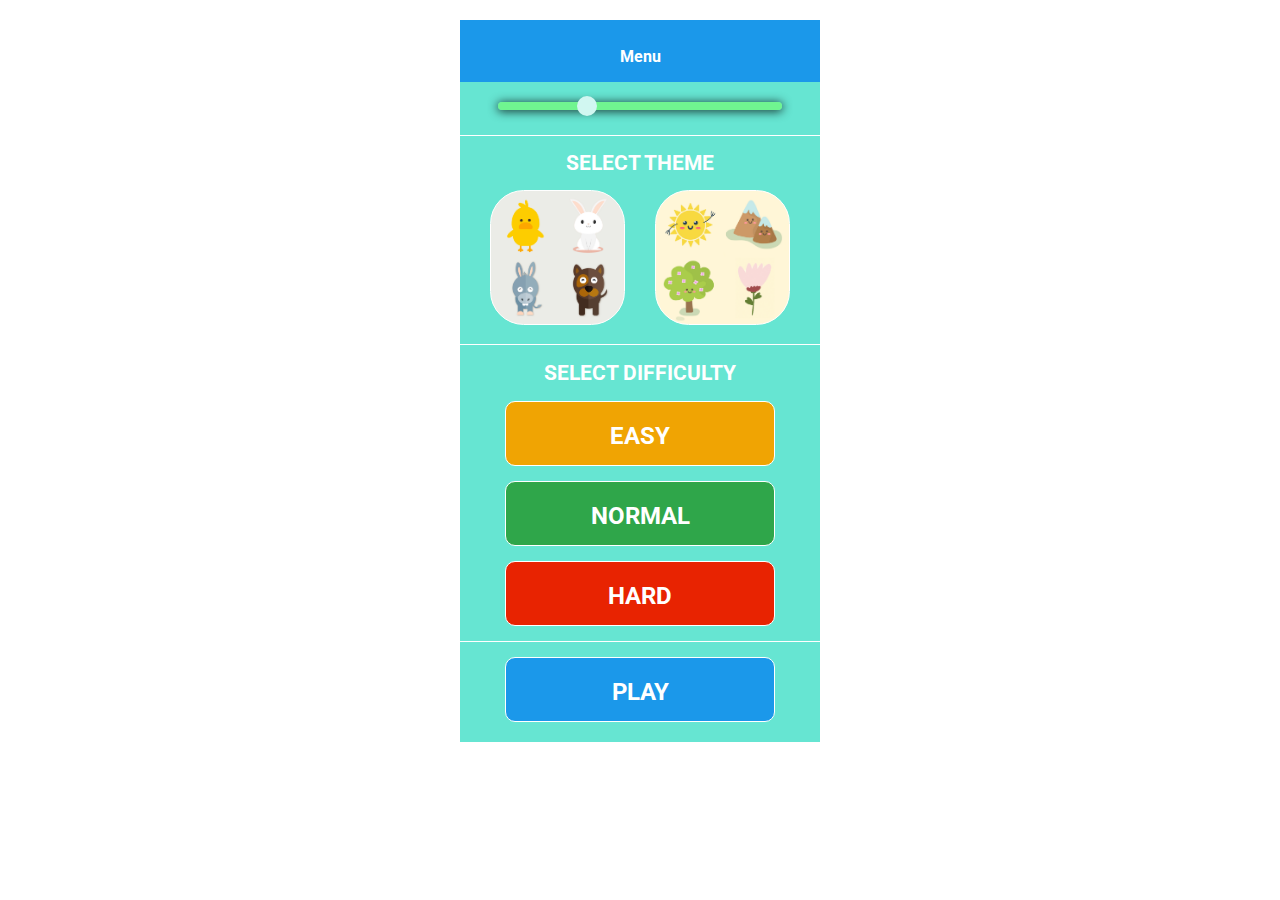
<file: index.html>
<!DOCTYPE html>
<html lang="en">
<head>
    <meta charset="UTF-8">
    <meta name="viewport" content="width=device-width, initial-scale=1.0">
    <title>Main Menu</title>
    <link rel="stylesheet" href="stylemainmenu.css">
    <link rel="stylesheet" href="sliderstyling.css">
    <link href="https://fonts.googleapis.com/css2?family=Fredoka+One&display=swap" rel="stylesheet"> 
    <link href="https://fonts.googleapis.com/css2?family=Roboto:wght@100;300;400;500;700;900&display=swap" rel="stylesheet"> 
</head>
<body>
    
    <audio id="myaudio" autoplay="autoplay" loop="loop" src="music/bensoundukulele.mp3" type="audio/mp3"></audio>
    
    <!--main menu-->

    <div class="menuwrapper">
        <div class="menu">
            <div class="headbox">               
                <h1 class="headtext">
                    Menu
                </h1>                
            </div>
            
            <div class="setgamemodes">
                <input type="range" min="0" max="100" step="1" value="30" id="vol-control" class="slider"></input>
                <div id="themeselector">
                    <div class="themeselecttext">select theme</div>
                    <div id="themechoicebox">
                        <div class="themechoice" id="animals"></div>
                        <div class="themechoice" id="nature"></div>
                    </div>
                </div>
                <div class="difficultyselecttext">select difficulty</div>
                <div href="game/game_easy.html" class="choice" id="easy">easy</div>
                <div href="game/game.html" class="choice" id="medium">normal</div>
                <div href="game/game_hard.html" class="choice" id="hard">hard</div>
                <div class="border"></div>
                <div id="playbutton">play</div>
            </div>
        </div>
    </div>

    <div class="modal" id="modal">

        <div class="modal-header">
            <div class="title">Please select a theme and difficulty setting!</div>
        </div>
        <div class="modal-body">
            <button id="closemodal">back</button>            
        </div>

    </div>
    <div id="overlay"></div>

    <script src="scriptsaudio.js"></script>
    <script src="setdifficulty.js"></script>
</body>
</file>
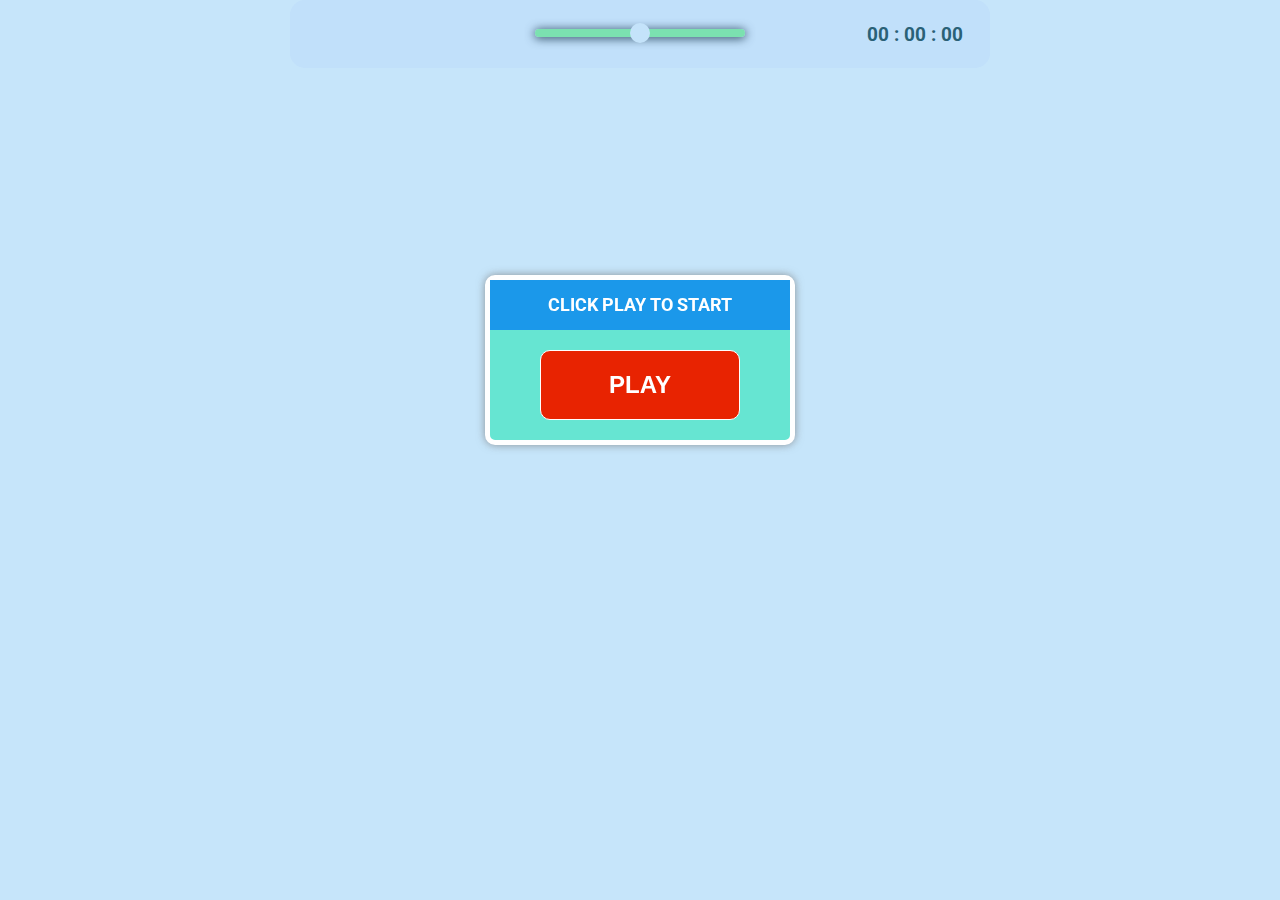
<file: game/game.html>
<!DOCTYPE html>
<html lang="en">
<head>
    <meta charset="UTF-8">
    <meta name="viewport" content="width=device-width, initial-scale=1.0">
    <title>Memory</title>
    <link rel="stylesheet" href="sliderstyling.css">
    <link rel="stylesheet" href="grid_normal.css">
    <link rel="stylesheet" href="modalstyles.css">
    <link rel="stylesheet" href="gamestyle.css">
    <link href="https://fonts.googleapis.com/css2?family=Roboto:wght@100;300;400;500;700;900&display=swap" rel="stylesheet"> 
</head>
<body>
    <audio id="myaudio" autoplay="autoplay" loop="loop" src="music/bensoundukulele.mp3" type="audio/mp3"></audio>
    <div class="wrapper">
        <div class="scorecountcontainer">
            <div class="movecountbox">
                <p class="moves" id="movecounter">
                    
                </p>
            </div>
            <input type="range" min="0" max="100" step="1" value="50" id="vol-control" class="slider"></input>
            <div class="timerbox">
                <p class="timer" id="timecounter">
                    00 : 00 : 00
                </p>
            </div>
        </div>

        <div id="gridcontainer" class="rownumber">
           <div id="item0"></div>
           <div id="item1"></div>
           <div id="item2"></div>
           <div id="item3"></div>
           <div id="item4"></div>
           <div id="item5"></div>
           <div id="item6"></div>
           <div id="item7"></div>
           <div id="item8"></div>
           <div id="item9"></div>
           <div id="item10"></div>
           <div id="item11"></div>
           <div id="item12"></div>
           <div id="item13"></div>
           <div id="item14"></div>
           <div id="item15"></div>
           <div id="item16"></div>
           <div id="item17"></div>
           <div id="item18"></div>
           <div id="item19"></div>
        </div>
    </div>

    <div class="modal" id="modal">

        <div class="modal-header">
            <div class="title">Click play to start</div>
        </div>
        <div class="modal-body">
            <button id="playbutton">play</button>            
        </div>

    </div>
    <div id="overlay"></div>

    <div class="scoremodal" id="scoremodal">

        <div class="scoremodal-header">
            <div class="scoremodal-title">score</div>
        </div>
        <div class="difficulty-header">
            <div id="difficulty">score</div>
        </div>
        <div class="scoreboard" id="scoreboard">
            <p class="timeplayed" id="time"></p>
            <p class="timeplayed" id="record"></p>
        </div>
        <div class="scoremodal-body">
            <button id="retry">try again</button>
            <button id="mainmenu">back to menu</button>            
        </div>
        <div class="credits">
            <a class="creditlink" href="https://www.freepik.com/vectors/nature" target="_blank">Nature vector created by freepik - www.freepik.com</a><br>
            <a class="creditlink" href="https://www.freepik.com/vectors/design" target="_blank">Design vector created by freepik - www.freepik.com</a><br>
            <a class="creditlink" href="https://www.freepik.com/vectors/bird" target="_blank">Bird vector created by freepik - www.freepik.com</a><br>
            <a class="creditlink" href="https://www.freepik.com/vectors/cartoon" target="_blank">Cartoon vector created by freepik - www.freepik.com</a><br>
        </div>

    </div>
    <div id="overlay2"></div>
    
    <script src="scriptsaudio.js"></script>
    <script src="scoresystems.js"></script>
    <script src="myapp.js"></script>
</body>
</html>
</file>
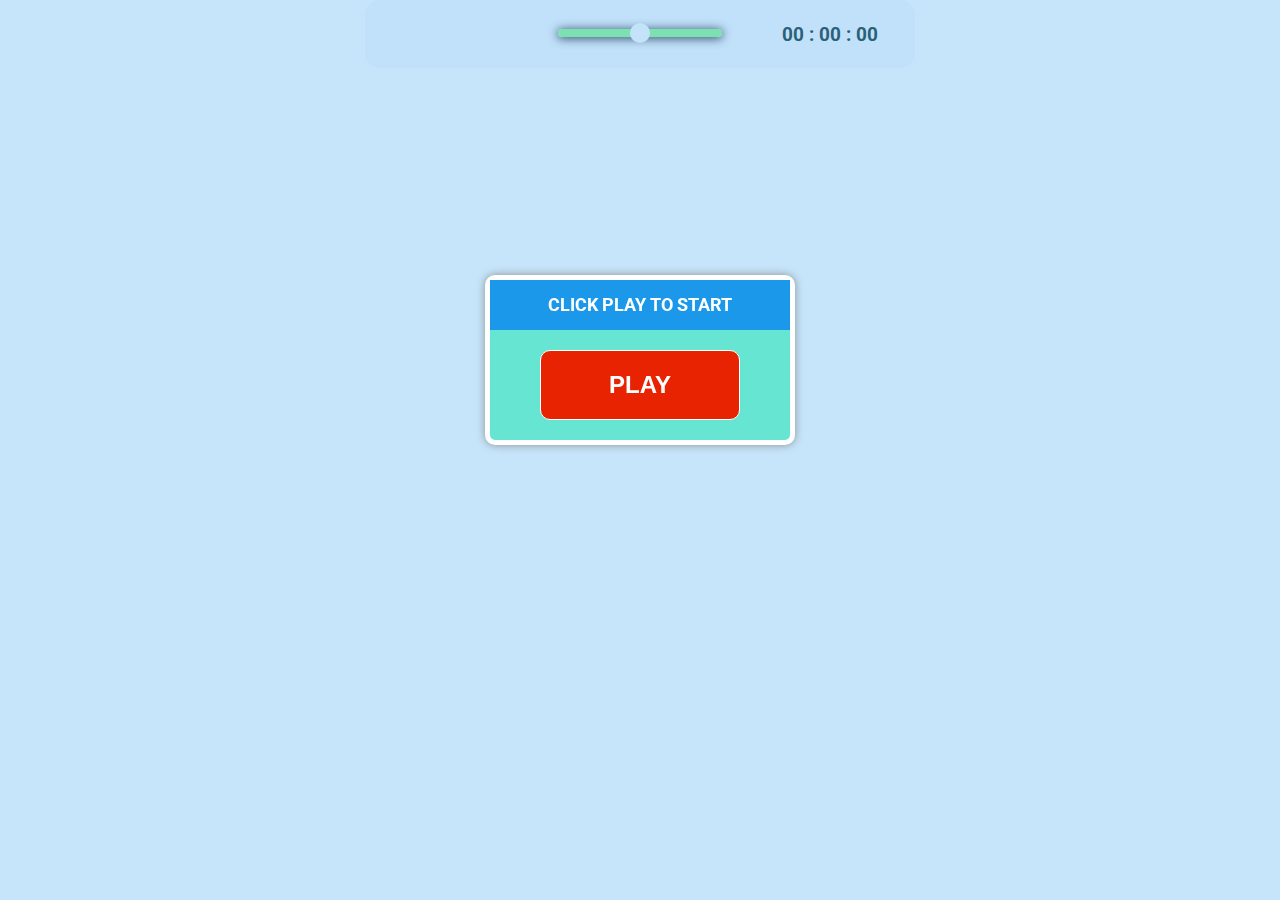
<file: game/game_easy.html>
<!DOCTYPE html>
<html lang="en">
<head>
    <meta charset="UTF-8">
    <meta name="viewport" content="width=device-width, initial-scale=1.0">
    <title>Memory</title>
    <link rel="stylesheet" href="sliderstyling.css">
    <link rel="stylesheet" href="grid_easy.css">
    <link rel="stylesheet" href="modalstyles.css">
    <link rel="stylesheet" href="gamestyle.css">
    <link href="https://fonts.googleapis.com/css2?family=Roboto:wght@100;300;400;500;700;900&display=swap" rel="stylesheet"> 
</head>
<body>
    <audio id="myaudio" autoplay="autoplay" loop="loop" src="music/bensoundukulele.mp3" type="audio/mp3"></audio>
    <div class="wrapper">
        <div class="scorecountcontainer">
            <div class="movecountbox">
                <p class="moves" id="movecounter">
                    
                </p>
            </div>
                <input type="range" min="0" max="100" step="1" value="50" id="vol-control" class="slider"></input>
            <div class="timerbox">
                <p class="timer" id="timecounter">
                    00 : 00 : 00
                </p>
            </div>
        </div>

        <div id="gridcontainer" class="rownumber">
            <div id="item0"></div>
            <div id="item1"></div>
            <div id="item2"></div>
            <div id="item3"></div>
            <div id="item4"></div>
            <div id="item5"></div>
            <div id="item6"></div>
            <div id="item7"></div>
            <div id="item8"></div>
            <div id="item9"></div>
            <div id="item10"></div>
            <div id="item11"></div>
            <div id="item12"></div>
            <div id="item13"></div>
            <div id="item14"></div>
            <div id="item15"></div>
        </div>
    </div>

    <div class="modal" id="modal">

        <div class="modal-header">
            <div class="title">Click play to start</div>
        </div>
        <div class="modal-body">
            <button id="playbutton">play</button>            
        </div>

    </div>
    <div id="overlay"></div>

    <div class="scoremodal" id="scoremodal">

        <div class="scoremodal-header">
            <div class="scoremodal-title">score</div>
        </div>
        <div class="difficulty-header">
            <div id="difficulty">score</div>
        </div>
        <div class="scoreboard" id="scoreboard">
            <p class="timeplayed" id="time"></p>
            <p class="timeplayed" id="record"></p>
        </div>
        <div class="scoremodal-body">
            <button id="retry">try again</button>
            <button id="mainmenu">back to menu</button>            
        </div>
        <div class="credits">
            <a class="creditlink" href="https://www.freepik.com/vectors/nature" target="_blank">Nature vector created by freepik - www.freepik.com</a><br>
            <a class="creditlink" href="https://www.freepik.com/vectors/design" target="_blank">Design vector created by freepik - www.freepik.com</a><br>
            <a class="creditlink" href="https://www.freepik.com/vectors/bird" target="_blank">Bird vector created by freepik - www.freepik.com</a><br>
            <a class="creditlink" href="https://www.freepik.com/vectors/cartoon" target="_blank">Cartoon vector created by freepik - www.freepik.com</a><br>
        </div>

    </div>
    <div id="overlay2"></div>

    <script src="scriptsaudio.js"></script>
    <script src="scoresystems.js"></script>
    <script src="myapp.js"></script>
</body>
</html>
</file>
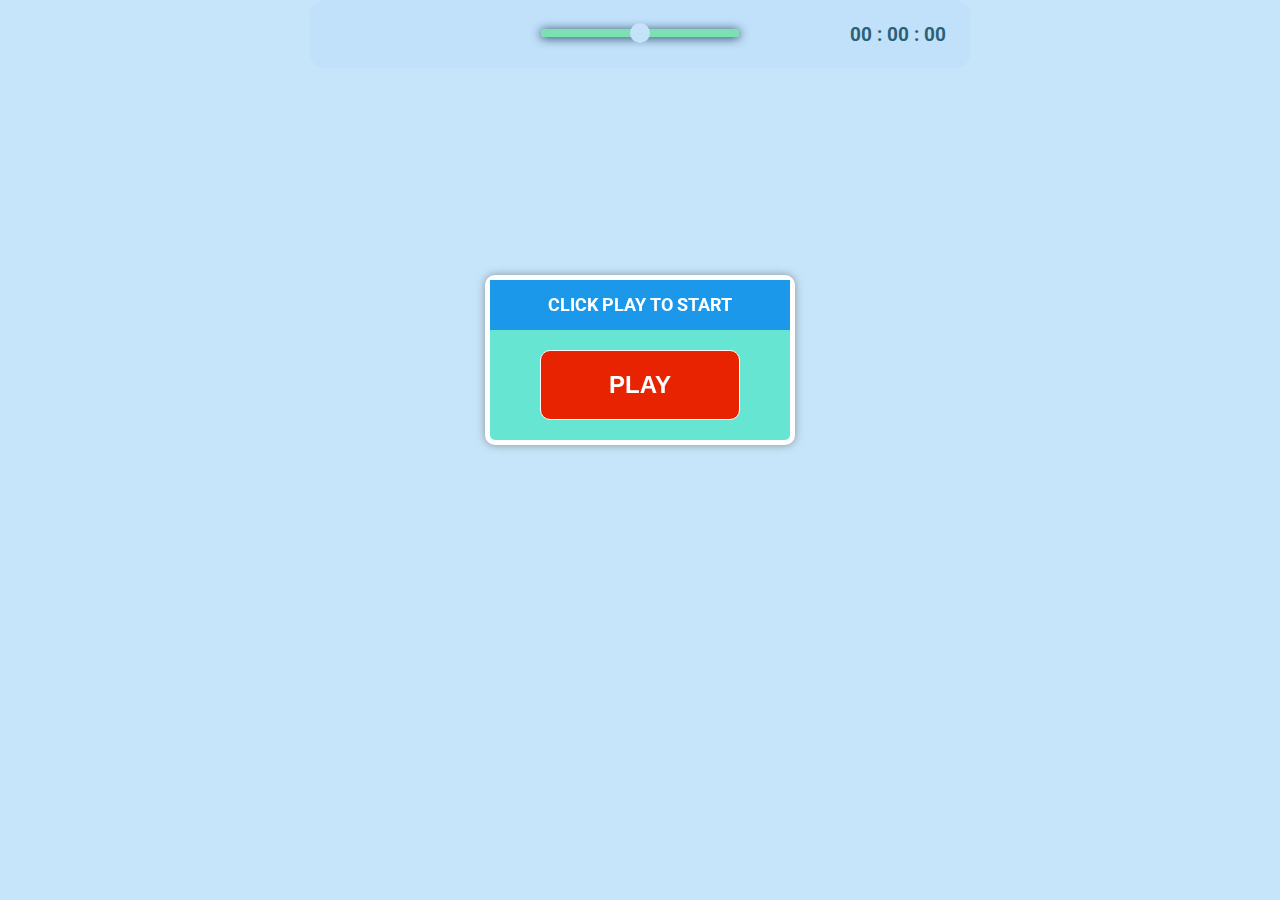
<file: game/game_hard.html>
<!DOCTYPE html>
<html lang="en">
<head>
    <meta charset="UTF-8">
    <meta name="viewport" content="width=device-width, initial-scale=1.0">
    <title>Memory</title>
    <link rel="stylesheet" href="sliderstyling.css">
    <link rel="stylesheet" href="grid_hard.css">
    <link rel="stylesheet" href="modalstyles.css">
    <link rel="stylesheet" href="gamestyle.css">
    <link href="https://fonts.googleapis.com/css2?family=Roboto:wght@100;300;400;500;700;900&display=swap" rel="stylesheet"> 
</head>
<body>
    <audio id="myaudio" autoplay="autoplay" loop="loop" src="music/bensoundukulele.mp3" type="audio/mp3"></audio>
    <div class="wrapper">
        <div class="scorecountcontainer">
            <div class="movecountbox">
                <p class="moves" id="movecounter">
                    
                </p>
            </div>
            <input type="range" min="0" max="100" step="1" value="50" id="vol-control" class="slider"></input>
            <div class="timerbox">
                <p class="timer" id="timecounter">
                    00 : 00 : 00
                </p>
            </div>
        </div>

        <div id="gridcontainer" class="rownumber">
            <div id="item0"></div>
            <div id="item1"></div>
            <div id="item2"></div>
            <div id="item3"></div>
            <div id="item4"></div>
            <div id="item5"></div>
            <div id="item6"></div>
            <div id="item7"></div>
            <div id="item8"></div>
            <div id="item9"></div>
            <div id="item10"></div>
            <div id="item11"></div>
            <div id="item12"></div>
            <div id="item13"></div>
            <div id="item14"></div>
            <div id="item15"></div>
            <div id="item16"></div>
            <div id="item17"></div>
            <div id="item18"></div>
            <div id="item19"></div>
            <div id="item20"></div>
            <div id="item21"></div>
            <div id="item22"></div>
            <div id="item23"></div>
            <div id="item24"></div>
            <div id="item25"></div>
            <div id="item26"></div>
            <div id="item27"></div>
            <div id="item28"></div>
            <div id="item29"></div>
        </div>
    </div>

    <div class="modal" id="modal">

        <div class="modal-header">
            <div class="title">Click play to start</div>
        </div>
        <div class="modal-body">
            <button id="playbutton">play</button>            
        </div>

    </div>
    <div id="overlay"></div>

    <div class="scoremodal" id="scoremodal">

        <div class="scoremodal-header">
            <div class="scoremodal-title">score</div>
        </div>
        <div class="difficulty-header">
            <div id="difficulty">score</div>
        </div>
        <div class="scoreboard" id="scoreboard">
            <p class="timeplayed" id="time"></p>
            <p class="timeplayed" id="record"></p>
        </div>
        <div class="scoremodal-body">
            <button id="retry">try again</button>
            <button id="mainmenu">back to menu</button>            
        </div>
        <div class="credits">
            <a class="creditlink" href="https://www.freepik.com/vectors/nature" target="_blank">Nature vector created by freepik - www.freepik.com</a><br>
            <a class="creditlink" href="https://www.freepik.com/vectors/design" target="_blank">Design vector created by freepik - www.freepik.com</a><br>
            <a class="creditlink" href="https://www.freepik.com/vectors/bird" target="_blank">Bird vector created by freepik - www.freepik.com</a><br>
            <a class="creditlink" href="https://www.freepik.com/vectors/cartoon" target="_blank">Cartoon vector created by freepik - www.freepik.com</a><br>
        </div>

    </div>
    <div id="overlay2"></div>
    <script src="scriptsaudio.js"></script>
    <script src="scoresystems.js"></script>
    <script src="myapp.js"></script>
</body>
</html>
</file>
<file: stylemainmenu.css>
body {
    margin: 0px;
    padding: 0px;
    display: grid; /* remove later*/
    grid-template-columns: 1fr 360 1fr; /*remove later*/ 
    /*note: last 2 lines are just for desktop preview aesthetics
    should be made abundant with media queries*/
}

.menuwrapper {
    margin-top: 20px; /*should be removed after media queries*/
    grid-column: 2/3; /*note: same as in the above note applies for the first 2 lines here*/
    display: grid;
    font-family: 'Roboto', sans-serif;
    
}

.menu {
    background-color:#66E5D2;    
    width: 360px;
    height: 850px;
    border: 1px solid black;
}

.headbox {
    box-sizing: border-box;
    text-align: center;
    padding-top: 20px;
    background-color: #1B98EA;
}

.headbox h1 {
    padding-bottom: 20px;
    font-family: inherit;
    font-size: 1em;
    color: white;
}

.setgamemodes {
    text-align: center;
    background-color: #66E5D2;
    height: 90.4%;

    display: grid;
    grid-template-rows: 1.12fr 2.5fr 0.5fr 0.75fr 0.5fr 0.75fr 0.5fr 0.75fr 1fr 1.12fr 0.5fr;
    grid-template-columns: 1fr 1fr 75% 1fr 1fr
}

h2 {
    padding-bottom: 10px;
}

br {
    text-decoration: none;
    margin-bottom: 7px
}

a {
    text-decoration: none;
    text-transform: uppercase;
    color: black;
}

input {
    grid-column: 2 / 5;
}

#themeselector {
    height: 210px;
    box-sizing: border-box;
    
    grid-column: 1 / 6;
    grid-row: 2 / 3;
    display: grid;
    grid-template-rows: 0.5fr 4fr;
    
    border-top: 1px solid white;
    border-bottom: 1px solid white;
}

.themeselecttext {
    font-family: 'Roboto', sans-serif;
    text-transform: uppercase;
    color: white;
    font-weight: bolder;
    font-size: 1.3rem;
    padding-top: 15px;
}

.difficultyselecttext {
    grid-row: 3 / 4;
    grid-column: 2 / 5;
    font-family: 'Roboto', sans-serif;
    text-transform: uppercase;
    color: white;
    font-weight: bolder;
    font-size: 1.3rem;
    padding: 20px 0px;
}

#themechoicebox {
    width: 300px;
    height: 135px;
    display: grid;
    grid-template-columns: 1fr 1fr;
    grid-gap: 30px;
    padding: 15px;
    justify-self: center;
}

#animals {
    border: 1px solid white;
    border-radius: 25%;
    background-position: center;
    background-image: url(animals.jpg), url(animals-selected.jpg);
    background-size: 100%;
    background-repeat: no-repeat;
}

#nature {
    border: 1px solid white;
    border-radius: 25%;
    background-position: center;
    background-image: url(nature.jpg), url(nature-selected.jpg);
    background-size: 100%;
    background-repeat: no-repeat;
}

#animals:hover,
#nature:hover {
    border: 5px solid lightgreen;
    cursor: default;
    box-shadow: 0px 0px 9px 0px rgba(117,117,117,0.75);
}


#easy {
    background-color: #F0A403;
    grid-row: 4 / 5;
    grid-column: 3/4;
    padding-top: 20px;
    padding-bottom: 15px;
    text-transform: uppercase;
    color: white;
    font-size: 1.5em;
    font-weight: bold;
    border-radius: 10px;
    box-shadow: black;
    border: 1px solid white;
}

#medium {
    background-color: #2FA64A;
    grid-row: 6 / 7;
    grid-column: 3/4;
    padding-top: 20px;
    padding-bottom: 15px;
    text-transform: uppercase;
    color: white;
    font-size: 1.5em;
    font-weight: bold;
    border-radius: 10px;
    box-shadow: black;
    border: 1px solid white;
}

#hard {
    background-color: #E82301;
    grid-row: 8 / 9;
    grid-column: 3/4;
    padding-top: 20px;
    padding-bottom: 15px;
    text-transform: uppercase;
    color: white;
    font-size: 1.5em;
    font-weight: bold;
    border-radius: 10px;
    box-shadow: black;
    border: 1px solid white;
}

.border {
    margin-top: 30px;
    grid-row: 9 / 10;
    grid-column: 1 / 6;
    border-top: 1px solid white;
}

#playbutton {
    background-color: #1B98EA;
    grid-row: 10 / 11;
    grid-column: 3/4;
    padding-top: 20px;
    padding-bottom: 15px;
    text-transform: uppercase;
    color: white;
    font-size: 1.5em;
    font-weight: bold;
    border-radius: 10px;
    box-shadow: black;
    border: 1px solid white;
}

#medium:hover,
#hard:hover,
#easy:hover {
    border: 3px solid lightgreen;
    cursor: default;
    box-shadow: 0px 0px 9px 0px rgba(117,117,117,0.75);
}

#playbutton:hover {
    border: 5px solid rgb(255, 255, 255);
    cursor: default;
}


/* modal:
    this modal loads when the player clicks the play button
    without first selecting theme and/or difficulty setting
*/

.modal {
    position: fixed;
    top: 40%;
    left: 50%;
    transform: translate(-50%, -50%) scale(0);
    transition: 200ms ease-in-out;
    border: 5px solid white;
    border-radius: 10px;
    z-index: 10;
    background-color: #66E5D2;
    width: 300px;
    max-width: 80%;
    box-shadow: 0px 0px 9px 0px rgba(117,117,117,0.75)
}

.modal.active {
    transform: translate(-50%, -50%) scale(1);
}

.modal .modal-body {
    text-align: center;
    padding: 20px 15px 20px 15px;
    margin: auto;
    width: 200px;
}

.modal .modal-body button {
    width: 100%;
    height: 70px;
    background-color: #E82301;
    text-transform: uppercase;
    text-decoration: none;
    color: white;
    font-size: 1.5em;
    font-weight: bold;
    border-radius: 10px;
    box-shadow: black;
    border: 1px solid white;
    cursor: default;
}

.modal .modal-body button:hover {
    background-color: #2FA64A;
    border: 3px solid lightgreen;
    cursor: default;
    box-shadow: 0px 0px 9px 0px rgba(117,117,117,0.75);
}

.modal-header {
    background-color: #1B98EA;
    padding: 15px 15px 15px 15px;
    text-align: center;
}

.modal-header .title {
    font-family: 'Roboto', sans-serif;
    text-transform: uppercase;
    color: white;
    font-size: 1.10rem;
    font-weight: bold;
}

#overlay {
    position: fixed;
    opacity: 0;
    transition: 200ms ease-in-out;
    top: 0;
    left: 0;
    right: 0;
    bottom: 0;
    background-color: rgba(27, 151, 234, 0.25);
    pointer-events: none;
}

#overlay.active {
    opacity: 1;
    pointer-events: all;
}

/* MEDIA QUERIES FOR DESKTOP */

@media screen and (min-height: 800px) and (max-height: 1000px){

.menu {
    height: 650px; 
    border: none
}

.headbox {
    padding-top: 16px;
    margin: 0;
}

.headbox h1 {
    padding-bottom: 16px;
}

.setgamemodes {
    height: 100%;
    text-align: center;
    background-color: #66E5D2;

    display: grid;
    grid-template-rows: 1.12fr 2.5fr 0.5fr 0.75fr 0.5fr 0.75fr 0.5fr 0.75fr 1fr 1.12fr 0.5fr;
    grid-template-columns: 1fr 1fr 75% 1fr 1fr
}

#themeselector {
    margin-top: 15px;
}

.difficultyselecttext {
    padding: 16px 0px;
}

#easy,
#medium {
    margin-bottom: 10px;
}
#hard {
    margin-bottom: 0px;
}

.border {
    margin-top: 15px;
}

#playbutton {
    margin: 15px 0px;
}

}
</file>
<file: sliderstyling.css>
.slider {
    margin: auto;
    margin-top: 25px;
    -webkit-appearance: none;
    width: 90%;
    height: 8px;
    background: linear-gradient(90deg, rgb(117,252,117) 100%, rgb(214,214,214) 60%);
    outline: none;
    opacity: 0.7;
    -webkit-transition: 0.2s;
    transition: opacity 0.2s;
    border-radius: 12px;
    box-shadow: 0px 1px 10px 1px black;
}

.slider:hover {
    opacity: 1;
}

.slider::-webkit-slider-thumb {
    -webkit-appearance: none;
    appearance: none;
    width: 20px;
    height: 20px;
    background: white;
    border-radius: 50%;
    cursor: pointer;
}

.slider::-moz-range-thumb {
    width: 20px;
    height: 20px;
    background: white;
    border-radius: 50%;
    cursor: pointer;
}


/* MEDIA QUERIES FOR DESKTOP */

@media screen and (min-height: 800px) and (max-height: 1000px){

.slider {
    margin-top: 10px;
    margin-bottom: 10px;
}

}
</file>
<file: game/sliderstyling.css>
.slider {
    margin: auto;
    margin-top: 25px;
    -webkit-appearance: none;
    width: 90%;
    height: 8px;
    background: linear-gradient(90deg, rgb(117,252,117) 100%, rgb(214,214,214) 60%);
    outline: none;
    opacity: 0.7;
    -webkit-transition: 0.2s;
    transition: opacity 0.2s;
    border-radius: 12px;
    box-shadow: 0px 1px 10px 1px black;
}

.slider:hover {
    opacity: 1;
}

.slider::-webkit-slider-thumb {
    -webkit-appearance: none;
    appearance: none;
    width: 20px;
    height: 20px;
    background: white;
    border-radius: 50%;
    cursor: pointer;
}

.slider::-moz-range-thumb {
    width: 20px;
    height: 20px;
    background: white;
    border-radius: 50%;
    cursor: pointer;
}
</file>
<file: game/grid_normal.css>
#gridcontainer {

    display: grid; 
    grid-gap: 15px;
    
    background-color: white;
    margin: auto;
    width: 1000px;
    height: 800px;
}

.scorecountcontainer {
    width: 1000px;
}

@media screen and (min-height: 800px) and (max-height: 1000px){

    #gridcontainer {
        width: 700px;
        height: 550px;
    }
    
    .scorecountcontainer {
        width: 700px;
    }

    .timerbox {
        padding-left: 110px;
    }
    

}
</file>
<file: game/modalstyles.css>
/* modal styles */

/*----------------*/

/* "begin-play" modal:

    this modal loads at the beginning of a game
    the player must press play to start the timer and begin the game
*/

.modal {
    position: fixed;
    top: 40%;
    left: 50%;
    transform: translate(-50%, -50%) scale(0);
    transition: 200ms ease-in-out;
    border: 5px solid white;
    border-radius: 10px;
    z-index: 10;
    background-color: #66E5D2;
    width: 300px;
    max-width: 80%;
    box-shadow: 0px 0px 9px 0px rgba(117,117,117,0.75)
}

.modal.active {
    transform: translate(-50%, -50%) scale(1);
}

.modal .modal-body {
    text-align: center;
    padding: 20px 15px 20px 15px;
    margin: auto;
    width: 200px;
}

.modal .modal-body button {
    width: 100%;
    height: 70px;
    background-color: #E82301;
    text-transform: uppercase;
    text-decoration: none;
    color: white;
    font-size: 1.5em;
    font-weight: bold;
    border-radius: 10px;
    box-shadow: black;
    border: 1px solid white;
}

.modal .modal-body button:hover {
    background-color: #2FA64A;
    border: 3px solid lightgreen;
    cursor: default;
    box-shadow: 0px 0px 9px 0px rgba(117,117,117,0.75);
}

.modal-header {
    background-color: #1B98EA;
    padding: 15px 15px 15px 15px;
    text-align: center;
}

.modal-header .title {
    text-transform: uppercase;
    color: white;
    font-size: 1.10rem;
    font-weight: bold;
}

#overlay {
    position: fixed;
    opacity: 0;
    transition: 200ms ease-in-out;
    top: 0;
    left: 0;
    right: 0;
    bottom: 0;
    background-color: rgba(27, 151, 234, 0.25);
    pointer-events: none;
}

#overlay.active {
    opacity: 1;
    pointer-events: all;
}

/* --------------------------------------- */

/* scoreboard modal 

    this modal pops up when the game is finished
    it displays a scoreboard and presents two buttons (1.try again, 2.back to menu)
*/

.scoremodal {
    position: fixed;
    top: 40%;
    left: 50%;
    transform: translate(-50%, -50%) scale(0);
    transition: 200ms ease-in-out;
    border: 5px solid white;
    border-radius: 10px;
    z-index: 10;
    background-color: #66E5D2;
    width: 320px;
    max-width: 80%;
    box-shadow: 0px 0px 9px 0px rgba(117,117,117,0.75)
}

.scoremodal.active {
    transform: translate(-50%, -50%) scale(1);
}

.scoremodal .scoremodal-body {
    text-align: center;
    padding: 15px 15px 10px 15px;
    margin: auto;
    display: flex;
    
}

.scoremodal .scoremodal-body button {
    margin: 10px;
    width: 50%;
    height: 70px;
    background-color: #E82301;
    text-transform: uppercase;
    text-decoration: none;
    color: white;
    font-size: 1.1em;
    font-weight: bold;
    border-radius: 10px;
    box-shadow: black;
    border: 1px solid white;
}

.scoremodal .scoremodal-body button:hover {
    background-color: #2FA64A;
    border: 3px solid lightgreen;
    cursor: default;
    box-shadow: 0px 0px 9px 0px rgba(117,117,117,0.75);
}

.scoremodal-header {
    background-color: #1B98EA;
    padding: 15px 15px 15px 15px;
    text-align: center;
}

.scoremodal-header .scoremodal-title {
    text-transform: uppercase;
    color: white;
    font-size: 1rem;
    font-weight: bold;
}

.difficulty-header {
    background-color: #1b97eac0;
    padding: 15px 15px 15px 15px;
    text-align: center;
    border-top: 1px solid white;
    border-bottom: 5px solid white;
}

.difficulty-header #difficulty {
    text-transform: uppercase;
    color: white;
    font-size: 1.2rem;
    font-weight: bold;
}


#overlay2 {
    position: fixed;
    opacity: 0;
    transition: 200ms ease-in-out;
    top: 0;
    left: 0;
    right: 0;
    bottom: 0;
    background-color: rgba(27, 151, 234, 0.25);
    pointer-events: none;
}

#overlay2.active {
    opacity: 1;
    pointer-events: all;
}

.scoreboard {
    padding: 10px 20px 10px 20px;
}

.timeplayed {
    text-align: center;
    margin: 20px 0px 0px 0px;
    font-size: 1.2rem;
    font-weight: bold;
    color: white;
}

.timeplayed:hover {
    cursor: context-menu;
}

.credits {
    text-align: center;
    padding-top: 10px;
    padding-bottom: 25px;
    padding-right: 12px;
    padding-left: 12px;
}

.creditlink {
    text-decoration: none;
    color: white;
    font-size: 0.8rem;
}
</file>
<file: game/gamestyle.css>
body {
    margin: 0;
    padding: 0;
    box-sizing: border-box;
    font-family: 'Roboto', sans-serif
}


/* score count bar */


.scorecountcontainer {
    margin: auto;
    height: 64px;
    background-color: #F8F8FF;
    border-radius: 15px;
    padding-top: 4px;
    margin-bottom: 15px;

    display: grid;
    grid-template-columns: 1fr 1fr 1fr;
    
}

.movecountbox {
    font-family: inherit;
    font-size: larger;
    font-weight: bold;
    text-transform: capitalize;
    color: darkslategray;
    box-sizing: inherit;

    float: left;
    padding: 0px 0px 0px 30px;

    grid-column: 1 / 2;
}

input {
    grid-column: 2 /3;
}



.timerbox {
    font-family: inherit;
    font-size: larger;
    font-weight: bold;
    text-transform: capitalize;
    color: darkslategray;
    box-sizing: inherit;
    float: right;
    grid-column: 3 /4;
}
</file>
<file: game/grid_easy.css>
#gridcontainer {

    display: grid; 
    grid-gap: 15px;
    
    background-color: white;
    margin: auto;
    width: 800px;
    height: 800px;
}

.scorecountcontainer {
    width: 800px;
}

@media screen and (min-height: 800px) and (max-height: 1000px){

#gridcontainer {
    width: 550px;
    height: 550px;
}

.scorecountcontainer {
    width: 550px;
}

.timerbox {
    padding-left: 50px;
}


}
</file>
<file: game/grid_hard.css>
#gridcontainer {
    display: grid; 
    grid-gap: 15px;
    
    background-color: white;
    margin: auto;
    width: 950px;
    height: 800px;
}

.scorecountcontainer {
    width: 950px;
}

@media screen and (min-height: 800px) and (max-height: 1000px){

    #gridcontainer {
        width: 660px;
        height: 550px;
    }
    
    .scorecountcontainer {
        width: 660px;
    }

    .timerbox {
        padding-left: 100px;
    }
    
}
</file>
